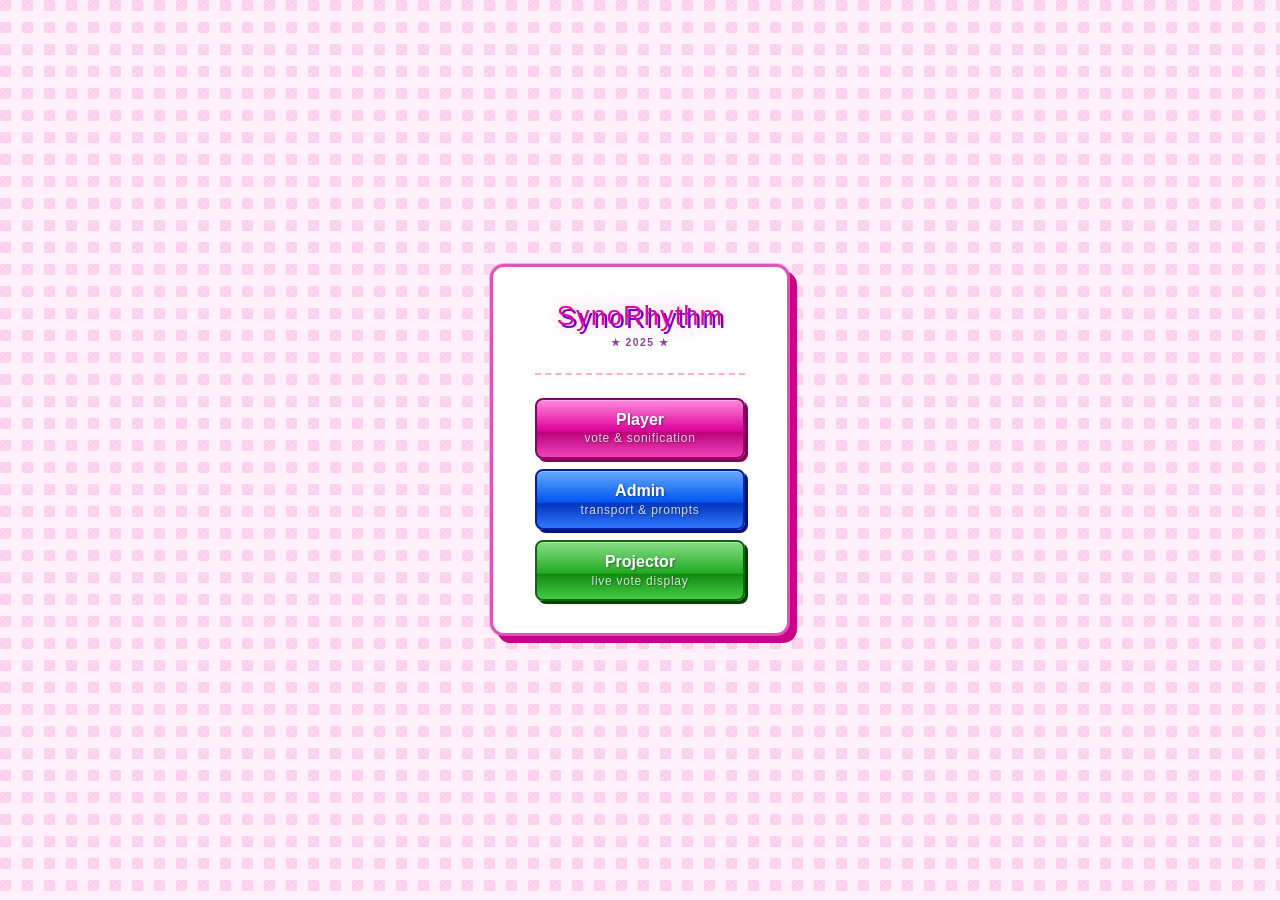
<file: index.html>
<!DOCTYPE html>
<html lang="en">
<head>
  <meta charset="UTF-8">
  <meta name="viewport" content="width=device-width, initial-scale=1.0">
  <title>SynoRhythm</title>
  <link rel="stylesheet" href="style.css">
  <style>
    body {
      align-items:     center;
      justify-content: center;
      min-height:      100vh;
      flex-direction:  row; /* override column so card centres properly */
    }

    .index-card {
      background:    white;
      border:        3px solid #dd55bb;
      border-radius: 14px;
      padding:       2.2rem 2.6rem 2rem;
      box-shadow:    7px 7px 0 #cc0088,
                     0 0 0 1px #ffaadd;
      text-align:    center;
      width:         300px;
    }

    .index-logo {
      font-family:    var(--font-big);
      font-size:      1.7rem;
      color:          var(--pink);
      letter-spacing: 0.04em;
      text-shadow:
        3px 3px 0 var(--purple),
        0 0 20px rgba(224,8,154,0.35);
      line-height: 1;
    }

    .index-sub {
      font-size:      0.65rem;
      font-weight:    bold;
      color:          var(--muted);
      letter-spacing: 0.14em;
      text-transform: uppercase;
      margin-top:     0.4rem;
      margin-bottom:  1.6rem;
    }

    .divider {
      border:        none;
      border-top:    2px dashed #ffaadd;
      margin-bottom: 1.4rem;
    }

    .link-list {
      display:        flex;
      flex-direction: column;
      gap:            0.65rem;
    }

    .link-list a {
      display:        block;
      padding:        0.7rem 1.2rem;
      border-radius:  8px;
      font-weight:    bold;
      font-size:      1rem;
      font-family:    var(--font);
      text-decoration: none;
      transition:     transform 0.08s, box-shadow 0.08s;

      /* Pink default */
      background:   linear-gradient(to bottom, #ff88dd 0%, #dd0099 55%, #bb0077 56%, #ee44bb 100%);
      border:       2px solid #880066;
      color:        white;
      text-shadow:  1px 1px 2px rgba(0,0,0,0.4);
      box-shadow:   3px 3px 0 #880055, inset 0 1px 0 rgba(255,255,255,0.3);
    }
    .link-list a:nth-child(2) {
      background:   linear-gradient(to bottom, #66aaff 0%, #0055ee 55%, #0033bb 56%, #3377ff 100%);
      border-color: #002299;
      box-shadow:   3px 3px 0 #001188, inset 0 1px 0 rgba(255,255,255,0.3);
    }
    .link-list a:nth-child(3) {
      background:   linear-gradient(to bottom, #88dd88 0%, #22aa22 55%, #118811 56%, #44cc44 100%);
      border-color: #116611;
      box-shadow:   3px 3px 0 #004400, inset 0 1px 0 rgba(255,255,255,0.3);
    }
    .link-list a:hover {
      transform:  translateY(-2px);
    }
    .link-list a:active {
      transform:  translate(3px, 3px);
      box-shadow: none !important;
    }

    .link-sub {
      display:        block;
      font-size:      0.75rem;
      font-weight:    normal;
      letter-spacing: 0.06em;
      color:          rgba(255,255,255,0.8);
      margin-top:     0.15rem;
    }
  </style>
</head>
<body>

  <div class="index-card">
    <div class="index-logo">SynoRhythm</div>
    <div class="index-sub">★ 2025 ★</div>
    <hr class="divider">
    <nav class="link-list">
      <a href="player.html" target="_blank" rel="noopener">
        Player
        <span class="link-sub">vote &amp; sonification</span>
      </a>
      <a href="admin.html" target="_blank" rel="noopener">
        Admin
        <span class="link-sub">transport &amp; prompts</span>
      </a>
      <a href="projector.html" target="_blank" rel="noopener">
        Projector
        <span class="link-sub">live vote display</span>
      </a>
    </nav>
  </div>

</body>
</html>
</file>
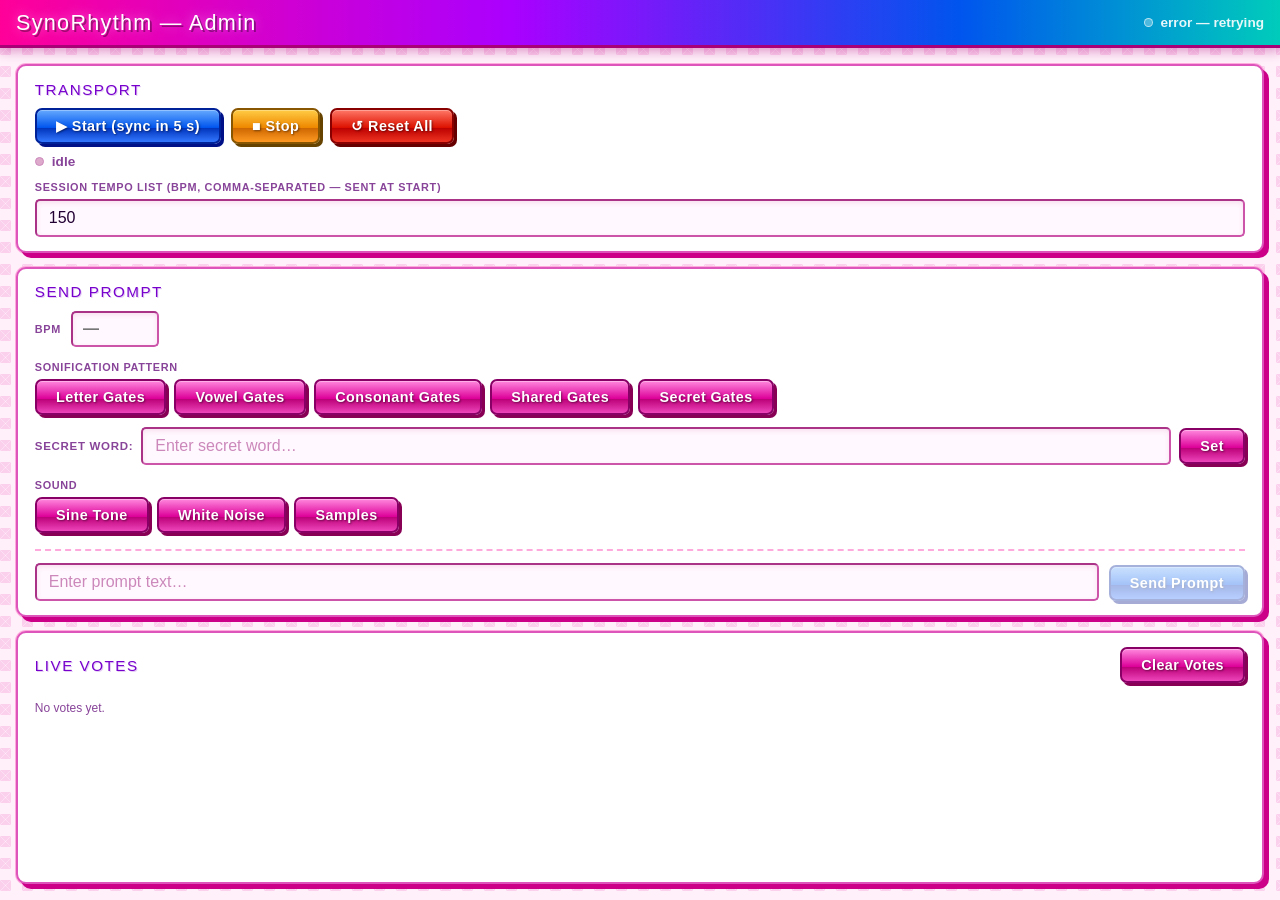
<file: admin.html>
<!DOCTYPE html>
<html lang="en">
<head>
  <meta charset="UTF-8">
  <meta name="viewport" content="width=device-width, initial-scale=1.0">
  <title>Admin — SynoRhythm</title>
  <link rel="stylesheet" href="style.css">
  <style>
    /* ── Admin-specific ───────────────────────────────────── */
    .transport-row {
      display:     flex;
      gap:         0.6rem;
      flex-wrap:   wrap;
      align-items: center;
    }

    .cb-row {
      display:     flex;
      align-items: center;
      gap:         0.5rem;
      margin-top:  0.55rem;
    }
    .cb-row input[type="checkbox"] {
      accent-color: var(--accent);
      cursor:       pointer;
      width:        13px;
      height:       13px;
    }
    .cb-row label {
      font-size:   0.68rem;
      color:       var(--muted);
      cursor:      pointer;
      user-select: none;
    }

    /* ── Vote summary ─────────────────────────────────────── */
    #vote-panel { flex: 1; overflow-y: auto; }

    .vote-header {
      display:         flex;
      justify-content: space-between;
      align-items:     center;
      margin-bottom:   0.6rem;
    }

    .vote-empty {
      color:     var(--muted);
      font-size: 0.75rem;
      padding:   0.5rem 0;
    }

    .total-count {
      font-size:  0.65rem;
      color:      var(--muted);
      margin-top: 0.6rem;
    }
    .total-count span { color: var(--accent); }

    /* ── Sonification pattern buttons ────────────────────────── */
    .pattern-btns {
      display:   flex;
      flex-wrap: wrap;
      gap:       0.5rem;
      margin-bottom: 0.75rem;
    }

    .btn-pattern-active {
      background:   linear-gradient(to bottom, #66dd88 0%, #009933 55%, #007722 56%, #22cc55 100%) !important;
      border-color: #005522 !important;
      box-shadow:   3px 3px 0 #003311, inset 0 1px 0 rgba(255,255,255,0.35) !important;
      color:        white !important;
    }
    .btn-pattern-active:hover:not(:disabled) {
      background: linear-gradient(to bottom, #88ee99 0%, #00aa44 55%, #008833 56%, #33dd66 100%) !important;
      box-shadow: 4px 4px 0 #003311, inset 0 1px 0 rgba(255,255,255,0.35) !important;
    }

    .secret-word-row {
      display:     flex;
      align-items: center;
      gap:         0.5rem;
      margin-top:  0.1rem;
    }
    .secret-word-row label {
      font-size:      0.72rem;
      font-weight:    bold;
      letter-spacing: 0.06em;
      text-transform: uppercase;
      color:          var(--muted);
      white-space:    nowrap;
    }

    /* ── Tempo panel ─────────────────────────────────────────── */
    .tempo-sub-label {
      font-size:      0.68rem;
      font-weight:    bold;
      letter-spacing: 0.06em;
      text-transform: uppercase;
      color:          var(--muted);
      margin-bottom:  0.35rem;
      display:        block;
    }

    .tempo-next-row {
      display:     flex;
      align-items: center;
      gap:         0.65rem;
      margin-top:  0.55rem;
    }

    .bpm-input {
      width:       5.5rem;
      padding:     0.45rem 0.6rem;
      border:      2px solid #cc55aa;
      border-top-color:  #aa3388;
      border-left-color: #aa3388;
      border-radius: 5px;
      background:  #fff8fe;
      font-family: var(--font);
      font-size:   1rem;
      color:       var(--purple);
      font-weight: bold;
      outline:     none;
      box-shadow:  inset 0 2px 5px rgba(200,0,120,0.1);
    }
    .bpm-input:focus {
      border-color: var(--pink);
      box-shadow:   inset 0 2px 5px rgba(200,0,120,0.1),
                    0 0 0 3px rgba(224,8,154,0.22);
    }

    #bpm-ratio-hint {
      font-size:   0.65rem;
      color:       var(--muted);
      font-style:  italic;
      flex-shrink: 0;
    }
  </style>
</head>
<body>

<!-- ── Header ──────────────────────────────────────────────── -->
<div class="page-header">
  <span class="page-title">SynoRhythm — Admin</span>
  <span class="status-line">
    <span class="dot" id="conn-dot"></span>
    <span id="conn-label">connecting…</span>
  </span>
</div>

<!-- ── Body ────────────────────────────────────────────────── -->
<div class="page-body">

  <!-- ── Transport ───────────────────────────────────────── -->
  <div class="panel">
    <span class="panel-label">Transport</span>
    <div class="transport-row">
      <button class="btn-accent" id="start-btn">▶ Start (sync in 5 s)</button>
      <button class="btn-warn"   id="stop-btn">■ Stop</button>
      <button class="btn-danger" id="reset-btn">↺ Reset All</button>
    </div>
    <div class="status-line" style="margin-top: 0.65rem;">
      <span class="dot" id="play-dot"></span>
      <span id="play-label">idle</span>
    </div>
    <div style="margin-top:0.75rem;">
      <span class="tempo-sub-label">Session Tempo List (BPM, comma-separated — sent at start)</span>
      <div class="row">
        <input type="text" class="grow" id="tempo-list-input"
               value="150" placeholder="e.g. 150, 144, 120, 90" autocomplete="off">
      </div>
    </div>
  </div>

  <!-- ── Send Prompt (everything above the button is sent together) ── -->
  <div class="panel">
    <span class="panel-label">Send Prompt</span>

    <div class="tempo-next-row">
      <span class="tempo-sub-label" style="margin:0;white-space:nowrap;">BPM</span>
      <input type="number" id="bpm-input" class="bpm-input"
             min="20" max="400" step="1" placeholder="—">
      <span id="bpm-ratio-hint"></span>
    </div>

    <span class="tempo-sub-label" style="margin-top:0.9rem;">Sonification Pattern</span>
    <div class="pattern-btns">
      <button class="btn-pattern" data-pattern="letter-gates">Letter Gates</button>
      <button class="btn-pattern" data-pattern="vowel-gates">Vowel Gates</button>
      <button class="btn-pattern" data-pattern="consonant-gates">Consonant Gates</button>
      <button class="btn-pattern" data-pattern="shared-gates">Shared Gates</button>
      <button class="btn-pattern" data-pattern="secret-gates">Secret Gates</button>
    </div>
    <div class="secret-word-row">
      <label>Secret Word:</label>
      <input type="text" id="secret-word-input" class="grow"
             placeholder="Enter secret word…" autocomplete="off">
      <button id="set-secret-btn">Set</button>
    </div>

    <span class="tempo-sub-label" style="margin-top:0.9rem;">Sound</span>
    <div class="pattern-btns" style="margin-bottom:0.5rem;">
      <button class="btn-pattern btn-timbre" data-timbre="tone">Sine Tone</button>
      <button class="btn-pattern btn-timbre" data-timbre="noise">White Noise</button>
      <button class="btn-pattern btn-timbre" data-timbre="files">Samples</button>
    </div>
    <div id="sample-picker" style="display:none;">
      <span class="tempo-sub-label">Sample</span>
      <div class="pattern-btns" style="margin-bottom:0;">
        <button class="btn-pattern btn-sample" data-sample="0">1</button>
        <button class="btn-pattern btn-sample" data-sample="1">2</button>
        <button class="btn-pattern btn-sample" data-sample="2">3</button>
        <button class="btn-pattern btn-sample" data-sample="3">4</button>
        <button class="btn-pattern btn-sample" data-sample="4">5</button>
        <button class="btn-pattern btn-sample" data-sample="5">6</button>
      </div>
    </div>

    <div class="row" style="margin-top:1rem; padding-top:0.75rem; border-top:2px dashed #ffaadd;">
      <input type="text" class="grow" id="prompt-input"
             placeholder="Enter prompt text…" autocomplete="off">
      <button class="btn-accent" id="send-prompt-btn" disabled>Send Prompt</button>
    </div>
  </div>

  <!-- ── Live vote summary ────────────────────────────────── -->
  <div class="panel" id="vote-panel">
    <div class="vote-header">
      <span class="panel-label" style="margin:0;">Live Votes</span>
      <button id="clear-votes-btn">Clear Votes</button>
    </div>
    <div id="vote-list">
      <div class="vote-empty">No votes yet.</div>
    </div>
    <div class="total-count" id="total-count" style="display:none;">
      Total responses: <span id="total-num">0</span>
      &nbsp;|&nbsp;
      Unique words: <span id="unique-num">0</span>
    </div>
  </div>

</div>

<!-- ── Script ──────────────────────────────────────────────── -->
<script>
'use strict';

// ── Config ────────────────────────────────────────────────────
const SERVER      = 'https://relay.brianellissound.com';
const NS          = 'karp2025';
const STATE_KEY   = `${NS}-state`;
const VOTES_KEY   = `${NS}-votes`;
const PATTERN_KEY = `${NS}-pattern`;
const POLL_MS     = 1000;

// ── DOM refs ─────────────────────────────────────────────────
const $ = id => document.getElementById(id);
const promptInput     = $('prompt-input');
const sendPromptBtn   = $('send-prompt-btn');
const startBtn        = $('start-btn');
const stopBtn         = $('stop-btn');
const resetBtn        = $('reset-btn');
const clearVotesBtn   = $('clear-votes-btn');
const voteList        = $('vote-list');
const totalCount      = $('total-count');
const totalNum        = $('total-num');
const uniqueNum       = $('unique-num');
const connDot         = $('conn-dot');
const connLabel       = $('conn-label');
const playDot         = $('play-dot');
const playLabel       = $('play-label');
const secretWordInput = $('secret-word-input');
const setSecretBtn    = $('set-secret-btn');
const tempoListInput  = $('tempo-list-input');
const bpmInput        = $('bpm-input');
const bpmRatioHint    = $('bpm-ratio-hint');
const patternBtns     = document.querySelectorAll('.btn-pattern:not(.btn-timbre):not(.btn-sample)');
const timbreBtns      = document.querySelectorAll('.btn-timbre');
const sampleBtns      = document.querySelectorAll('.btn-sample');
const samplePicker    = $('sample-picker');

// ── Pattern + timbre state ────────────────────────────────────
let activePattern     = '';
let activeTimbre      = '';
let activeSampleIndex = null;

// ── Tempo / BPM state ─────────────────────────────────────────
let lastBPM          = 150;
let lastBPMDirection = null; // 'increased' | 'decreased'
let prevPromptText   = '';

// ── Tempo helpers ─────────────────────────────────────────────
function gcd(a, b) {
  a = Math.max(1, Math.abs(Math.round(a)));
  b = Math.max(1, Math.abs(Math.round(b)));
  while (b) { [a, b] = [b, a % b]; }
  return a;
}

function computeAutoTempo(prevLen, currLen, currentBPM, lastDirection) {
  if (!prevLen || !currLen) return currentBPM;
  const g  = gcd(prevLen, currLen);
  const hi = Math.max(prevLen / g, currLen / g);
  const lo = Math.min(prevLen / g, currLen / g);
  const ratio = lastDirection === 'increased' ? lo / hi : hi / lo;
  return Math.max(20, Math.min(400, Math.round(currentBPM * ratio * 10) / 10));
}

// ── Send-button validation ────────────────────────────────────
function isReadyToSend() {
  if (!promptInput.value.trim()) return false;
  const bpm = parseFloat(bpmInput.value);
  if (!bpm || bpm < 20 || bpm > 400) return false;
  if (!activePattern) return false;
  if (!activeTimbre)  return false;
  if (activeTimbre === 'files' && activeSampleIndex === null) return false;
  return true;
}
function refreshSendBtn() {
  sendPromptBtn.disabled = !isReadyToSend();
}

// Auto-compute BPM as admin types a new prompt
promptInput.addEventListener('input', () => {
  if (prevPromptText) {
    const curr = promptInput.value.trim();
    if (curr) {
      const newBPM = computeAutoTempo(prevPromptText.length, curr.length, lastBPM, lastBPMDirection);
      bpmInput.value = newBPM;
      const g = gcd(prevPromptText.length, curr.length);
      const dir = lastBPMDirection === 'increased' ? '↓' : '↑';
      bpmRatioHint.textContent =
        `ratio ${prevPromptText.length/g}:${curr.length/g} ${dir}`;
    }
  }
  refreshSendBtn();
});
bpmInput.addEventListener('input', refreshSendBtn);

// ── Pattern + timbre posting (only called from Send Prompt) ───
function postPattern() {
  return fetch(`${SERVER}/post_message/${PATTERN_KEY}`, {
    method:  'POST',
    headers: { 'Content-Type': 'application/json' },
    body:    JSON.stringify({
      patternName:  activePattern,
      secretWord:   secretWordInput.value.trim(),
      timbreType:   activeTimbre,
      sampleIndex:  activeSampleIndex ?? 0,
      sentAt:       Date.now()
    })
  });
}

patternBtns.forEach(btn => {
  btn.addEventListener('click', () => {
    activePattern = btn.dataset.pattern;
    patternBtns.forEach(b => {
      b.classList.toggle('btn-pattern-active', b.dataset.pattern === activePattern);
    });
    refreshSendBtn();
  });
});

timbreBtns.forEach(btn => {
  btn.addEventListener('click', () => {
    activeTimbre = btn.dataset.timbre;
    timbreBtns.forEach(b => {
      b.classList.toggle('btn-pattern-active', b.dataset.timbre === activeTimbre);
    });
    samplePicker.style.display = activeTimbre === 'files' ? 'block' : 'none';
    refreshSendBtn();
  });
});

sampleBtns.forEach(btn => {
  btn.addEventListener('click', () => {
    activeSampleIndex = +btn.dataset.sample;
    sampleBtns.forEach(b => {
      b.classList.toggle('btn-pattern-active', +b.dataset.sample === activeSampleIndex);
    });
    refreshSendBtn();
  });
});

setSecretBtn.addEventListener('click', () => {
  setSecretBtn.textContent = 'Set ✓';
  setTimeout(() => { setSecretBtn.textContent = 'Set'; }, 1500);
});

// ── Helpers ───────────────────────────────────────────────────
function esc(s) {
  return String(s)
    .replace(/&/g, '&amp;')
    .replace(/</g, '&lt;')
    .replace(/>/g, '&gt;');
}

function parseTempoList() {
  return tempoListInput.value
    .split(',')
    .map(s => parseFloat(s.trim()))
    .filter(n => !isNaN(n) && n > 0);
}

async function postState(state) {
  return fetch(`${SERVER}/post_message/${STATE_KEY}`, {
    method:  'POST',
    headers: { 'Content-Type': 'application/json' },
    body:    JSON.stringify({ ...state, sentAt: Date.now() })
  });
}

async function doClearVotes() {
  return fetch(`${SERVER}/clear_message/${VOTES_KEY}`, { method: 'POST' });
}

// ── Transport ─────────────────────────────────────────────────
startBtn.addEventListener('click', async () => {
  const startAt   = Date.now() + 5000;
  const prompt    = promptInput.value.trim();
  const bpm       = parseFloat(bpmInput.value) || lastBPM;
  const tempoList = parseTempoList();
  if (!tempoList.length) tempoList.push(bpm);

  await postState({ action: 'start', startAt, prompt: prompt || undefined, bpm, tempoList });

  lastBPM = bpm;

  playDot.classList.add('active');
  playLabel.textContent = 'syncing — all clients start in 5 s';
  startBtn.disabled     = true;
  startBtn.textContent  = '▶ Started';
});

stopBtn.addEventListener('click', async () => {
  await postState({ action: 'stop' });
  playDot.classList.remove('active');
  playLabel.textContent = 'stopped';
  startBtn.disabled     = false;
  startBtn.textContent  = '▶ Start (sync in 5 s)';
});

async function doReset() {
  await doClearVotes();
  await fetch(`${SERVER}/clear_message/${STATE_KEY}`, { method: 'POST' });
  await postState({ action: 'reset', prompt: '' });
  playDot.classList.remove('active');
  playLabel.textContent    = 'idle';
  startBtn.disabled        = false;
  startBtn.textContent     = '▶ Start (sync in 5 s)';
  promptInput.value        = '';
  prevPromptText           = '';
  bpmInput.value           = '';
  bpmRatioHint.textContent = '';
  activePattern            = '';
  activeTimbre             = '';
  activeSampleIndex        = null;
  patternBtns.forEach(b => b.classList.remove('btn-pattern-active'));
  timbreBtns.forEach(b  => b.classList.remove('btn-pattern-active'));
  sampleBtns.forEach(b  => b.classList.remove('btn-pattern-active'));
  samplePicker.style.display = 'none';
  renderVotes({});
  refreshSendBtn();
}

// sendBeacon is the only fetch that survives page close
function beaconReset() {
  const body = new Blob(
    [JSON.stringify({ action: 'reset', prompt: '', sentAt: Date.now() })],
    { type: 'application/json' }
  );
  navigator.sendBeacon(`${SERVER}/clear_message/${VOTES_KEY}`);
  navigator.sendBeacon(`${SERVER}/clear_message/${STATE_KEY}`);
  navigator.sendBeacon(`${SERVER}/post_message/${STATE_KEY}`, body);
}

resetBtn.addEventListener('click', async () => {
  if (!confirm('Reset all players, clear votes, and clear prompt?')) return;
  await doReset();
});

sendPromptBtn.addEventListener('click', async () => {
  const prompt = promptInput.value.trim();
  const bpm    = parseFloat(bpmInput.value) || lastBPM;

  await doClearVotes();
  await postState({ action: 'prompt', prompt, bpm });
  await postPattern();

  // Update direction tracking for next auto-compute
  if (bpm > lastBPM)      lastBPMDirection = 'increased';
  else if (bpm < lastBPM) lastBPMDirection = 'decreased';
  prevPromptText = prompt;
  lastBPM        = bpm;
  bpmRatioHint.textContent = '';

  sendPromptBtn.textContent = 'Sent ✓';
  setTimeout(() => { sendPromptBtn.textContent = 'Send Prompt'; }, 1800);
});
promptInput.addEventListener('keydown', e => {
  if (e.key === 'Enter' && !sendPromptBtn.disabled) sendPromptBtn.click();
});

clearVotesBtn.addEventListener('click', async () => {
  if (!confirm('Clear all votes?')) return;
  await doClearVotes();
  renderVotes({});
});

// ── Vote rendering ────────────────────────────────────────────
function renderVotes(data) {
  const counts = {};
  let total = 0;
  for (const pid in data) {
    const w = (data[pid].word || '').trim();
    if (w) { counts[w] = (counts[w] || 0) + 1; total++; }
  }
  const sorted = Object.entries(counts).sort((a, b) => b[1] - a[1]);

  if (!sorted.length) {
    voteList.innerHTML = '<div class="vote-empty">No votes yet.</div>';
    totalCount.style.display = 'none';
    return;
  }

  const maxC = sorted[0][1];
  voteList.innerHTML = sorted.map(([word, count]) => `
    <div class="vote-row">
      <span class="vote-word">${esc(word)}</span>
      <div class="vote-bar-wrap">
        <div class="vote-bar" style="width:${(count / maxC * 100).toFixed(1)}%"></div>
      </div>
      <span class="vote-count">${count}</span>
    </div>
  `).join('');

  totalNum.textContent  = total;
  uniqueNum.textContent = sorted.length;
  totalCount.style.display = 'block';
}

// ── Polling ───────────────────────────────────────────────────
async function pollVotes() {
  try {
    const res  = await fetch(`${SERVER}/get_message/${VOTES_KEY}`);
    const data = await res.json();
    renderVotes(data);
    connDot.classList.add('active');
    connLabel.textContent = 'connected';
  } catch (e) {
    connDot.classList.remove('active');
    connLabel.textContent = 'error — retrying';
  }
}

setInterval(pollVotes, POLL_MS);
pollVotes();

// Auto-reset on open and close
doReset();
window.addEventListener('beforeunload', beaconReset);
</script>
</body>
</html>
</file>
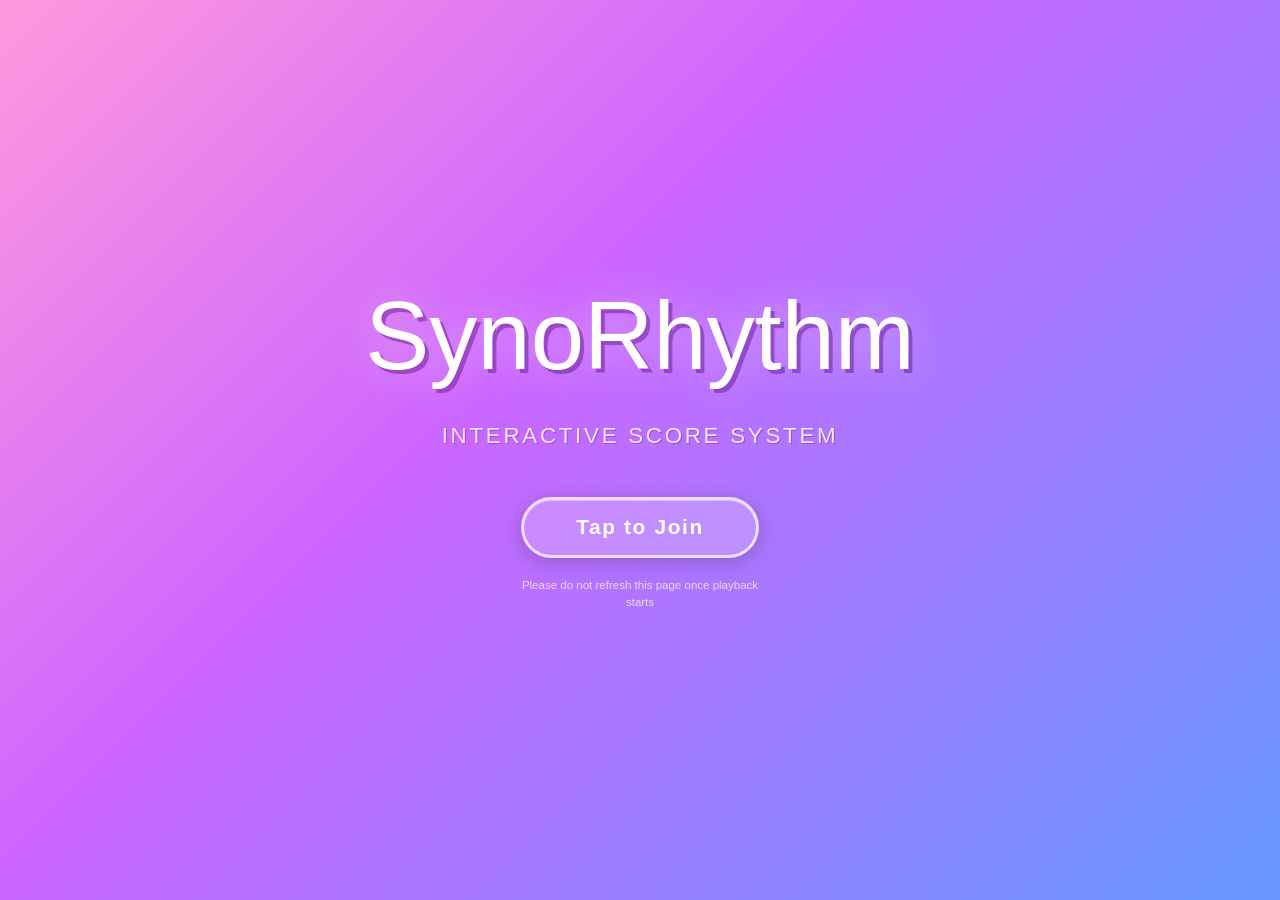
<file: player.html>
<!DOCTYPE html>
<html lang="en">
<head>
  <meta charset="UTF-8">
  <meta name="viewport" content="width=device-width, initial-scale=1.0">
  <title>Player — SynoRhythm</title>
  <link rel="stylesheet" href="style.css">
  <style>
    /* ── Welcome overlay ──────────────────────────────────── */
    #welcome-overlay {
      position:        fixed;
      inset:           0;
      z-index:         999;
      display:         flex;
      flex-direction:  column;
      align-items:     center;
      justify-content: center;
      text-align:      center;
      cursor:          pointer;
      background:      linear-gradient(135deg,
                         #ff99dd 0%, #cc66ff 40%, #6699ff 100%);
      padding:         2rem;
    }

    .wc-title {
      font-family:    var(--font-big);
      font-size:      clamp(3rem, 12vw, 6rem);
      color:          white;
      text-shadow:    4px 4px 0 rgba(80,0,120,0.4),
                      0 0 40px rgba(255,255,255,0.4);
      line-height:    1;
      margin-bottom:  0.4em;
    }

    .wc-sub {
      font-family:    var(--font-big);
      font-size:      clamp(0.9rem, 3vw, 1.4rem);
      color:          rgba(255,255,255,0.85);
      letter-spacing: 0.12em;
      text-transform: uppercase;
      margin-bottom:  3rem;
      text-shadow:    1px 1px 0 rgba(80,0,120,0.3);
    }

    .wc-tap {
      font-family:    var(--font);
      font-size:      clamp(1rem, 3vw, 1.3rem);
      font-weight:    bold;
      color:          white;
      background:     rgba(255,255,255,0.2);
      border:         3px solid rgba(255,255,255,0.7);
      border-radius:  50px;
      padding:        0.75em 2.5em;
      letter-spacing: 0.08em;
      box-shadow:     0 4px 20px rgba(0,0,0,0.2),
                      inset 0 1px 0 rgba(255,255,255,0.4);
      animation:      wc-pulse 1.8s ease-in-out infinite;
    }

    @keyframes wc-pulse {
      0%, 100% { transform: scale(1);    box-shadow: 0 4px 20px rgba(0,0,0,0.2); }
      50%       { transform: scale(1.05); box-shadow: 0 6px 30px rgba(0,0,0,0.3); }
    }

    /* ── Player-specific ──────────────────────────────────── */
    #vote-input {
      font-size: 2rem;
      padding:   0.65rem 0.85rem;
    }

    /* ── Pitch button switch ──────────────────────────────── */
    .pitch-btns {
      display:    flex;
      gap:        0.35rem;
      flex-wrap:  nowrap;
      margin-top: 0.3rem;
    }

    .btn-pitch {
      flex:        1;
      padding:     0.45rem 0.2rem;
      font-family: var(--font-big);
      font-size:   1.1rem;
      letter-spacing: 0;
      min-width:   0;
    }

    .btn-pitch-active {
      background:   linear-gradient(to bottom, #66dd88 0%, #009933 55%, #007722 56%, #22cc55 100%) !important;
      border-color: #005522 !important;
      box-shadow:   3px 3px 0 #003311, inset 0 1px 0 rgba(255,255,255,0.35) !important;
      color:        white !important;
    }

    /* ── Sonification word display ────────────────────────── */
    #word-display-panel {
      display: none;
    }

    .queued-label {
      font-size:   0.78rem;
      font-weight: bold;
      color:       var(--muted);
      margin-top:  0.6rem;
    }
    .queued-label .hl { color: var(--purple); }

    #word-display {
      display:         flex;
      flex-wrap:       wrap;
      gap:             0.3rem;
      padding:         0.5rem 0 0.25rem;
      align-items:     flex-end;
      justify-content: flex-start;
      min-height:      5rem;
    }

    .no-word {
      font-size: 2rem;
      color:     var(--muted);
    }

    .wchar {
      display:        inline-flex;
      flex-direction: column;
      align-items:    center;
      gap:            0.25rem;
      padding:        0.2rem 0.15rem 0.3rem;
      border-radius:  5px;
      transition:     transform 0.05s, background 0.05s, box-shadow 0.05s;
    }

    .wchar-letter {
      font-family: var(--font-big);
      font-size:   2rem;
      line-height: 1;
      transition:  color 0.05s, text-shadow 0.05s;
    }

    .wchar-dot {
      width:         7px;
      height:        7px;
      border-radius: 50%;
      transition:    background 0.05s, box-shadow 0.05s;
    }

    .wchar.is-on .wchar-letter { color: #cc0088; opacity: 0.55; }
    .wchar.is-on .wchar-dot    { background: #cc0088; opacity: 0.4; }

    .wchar.is-off .wchar-letter { color: #cc99bb; opacity: 0.35; }
    .wchar.is-off .wchar-dot    { background: #ddbbcc; opacity: 0.35; }

    .wchar.is-space .wchar-letter { color: transparent; min-width: 0.6em; }
    .wchar.is-space .wchar-dot    { background: #eeddee; opacity: 0.3; }

    .wchar.active {
      transform: scale(1.18) translateY(-3px);
    }
    .wchar.active.is-on {
      background: rgba(224, 8, 154, 0.12);
      box-shadow: 0 0 14px rgba(224,8,154,0.3);
    }
    .wchar.active.is-on .wchar-letter {
      color:       var(--pink);
      opacity:     1;
      text-shadow: 0 0 12px rgba(224,8,154,0.55), 2px 2px 0 var(--purple);
    }
    .wchar.active.is-on .wchar-dot {
      background:  var(--pink);
      opacity:     1;
      box-shadow:  0 0 7px rgba(224,8,154,0.7);
    }
    .wchar.active.is-off {
      background: rgba(119, 0, 204, 0.07);
    }
    .wchar.active.is-off .wchar-letter {
      color:   var(--purple);
      opacity: 0.7;
    }
    .wchar.active.is-off .wchar-dot {
      background: var(--purple);
      opacity:    0.5;
    }
    .wchar.active.is-space {
      background: rgba(119, 0, 204, 0.05);
    }

    /* ── Full-screen prompt overlay ───────────────────────── */
    #prompt-overlay {
      display:         none;
      position:        fixed;
      inset:           0;
      background:      linear-gradient(135deg,
                         rgba(255,180,230,0.97) 0%,
                         rgba(220,160,255,0.97) 50%,
                         rgba(170,200,255,0.97) 100%);
      backdrop-filter: blur(6px);
      z-index:         300;
      flex-direction:  column;
      align-items:     center;
      justify-content: center;
      text-align:      center;
      cursor:          pointer;
    }
    #prompt-overlay.show { display: flex; }

    .ol-eyebrow {
      font-family:    var(--font-big);
      font-size:      0.85rem;
      letter-spacing: 0.3em;
      text-transform: uppercase;
      color:          var(--purple);
      margin-bottom:  1.2rem;
      text-shadow:    2px 2px 0 rgba(119,0,204,0.2);
    }
    .ol-word {
      font-family:    var(--font-big);
      font-size:      clamp(2.5rem, 11vw, 6rem);
      color:          var(--pink);
      letter-spacing: 0.04em;
      word-break:     break-word;
      padding:        0 1rem;
      text-shadow:
        3px 3px 0 var(--purple),
        0 0 30px rgba(224,8,154,0.4);
    }
    .ol-hint {
      margin-top:     2rem;
      font-size:      0.68rem;
      font-weight:    bold;
      letter-spacing: 0.18em;
      text-transform: uppercase;
      color:          var(--muted);
    }

    /* ── Slider extreme labels ───────────────────────────── */
    .slider-extremes {
      display:     flex;
      align-items: center;
      gap:         0.4rem;
      margin-top:  0.3rem;
    }
    .slider-extremes input[type="range"] {
      flex:   1;
      margin: 0;
      width:  auto;
    }
    .extreme-lo, .extreme-hi {
      font-size:      0.6rem;
      font-weight:    bold;
      letter-spacing: 0.05em;
      text-transform: uppercase;
      color:          var(--muted);
      flex-shrink:    0;
    }

    /* ── Pattern name badge ───────────────────────────────── */
    .pattern-badge {
      font-family:    var(--font);
      font-size:      0.68rem;
      font-weight:    bold;
      letter-spacing: 0.04em;
      color:          var(--purple);
      background:     #f0e0ff;
      border:         1.5px solid #cc99ee;
      border-radius:  20px;
      padding:        0.1em 0.6em;
      text-transform: none;
      white-space:    nowrap;
    }

    /* ── Note flash ring ──────────────────────────────────── */
    @keyframes ring-flash {
      0%   { transform: scale(1);   opacity: 1;   }
      100% { transform: scale(2.8); opacity: 0;   }
    }
    .note-ring {
      position:      relative;
      width:         10px;
      height:        10px;
      flex-shrink:   0;
    }
    .note-ring .dot  {
      position:      absolute;
      inset:         0;
      border-radius: 50%;
      background:    var(--muted);
      transition:    background 0.05s;
    }
    .note-ring .ring {
      position:      absolute;
      inset:         0;
      border-radius: 50%;
      background:    var(--accent);
      opacity:       0;
    }
    .note-ring.flash .dot  { background: var(--accent); }
    .note-ring.flash .ring { animation: ring-flash 0.35s ease-out forwards; }

    /* ── No-refresh notice ───────────────────────────────────── */
    .wc-note {
      font-size:   0.72rem;
      color:       rgba(255,255,255,0.72);
      margin-top:  1.2rem;
      max-width:   260px;
      line-height: 1.5;
      text-align:  center;
    }

    .refresh-notice {
      font-size:      0.68rem;
      font-weight:    bold;
      color:          var(--purple);
      background:     #f5e8ff;
      border:         1.5px solid #cc99ee;
      border-radius:  7px;
      padding:        0.35rem 0.75rem;
      text-align:     center;
    }

    /* ── Volume hint ─────────────────────────────────────────── */
    #volume-hint {
      font-size:   0.78rem;
      font-weight: bold;
      color:       var(--purple);
      margin-top:  0.5rem;
      padding:     0.2rem 0;
    }
  </style>
</head>
<body>

<!-- ── Header ──────────────────────────────────────────────── -->
<div class="page-header">
  <span class="page-title">SynoRhythm — Player</span>
  <span class="status-line">
    <span class="dot" id="sync-dot"></span>
    <span id="sync-label">waiting for start</span>
  </span>
</div>

<!-- ── Body ────────────────────────────────────────────────── -->
<div class="page-body">

  <div class="refresh-notice">Please do not refresh this page once playback starts</div>

  <!-- Audio settings -->
  <div class="panel">
    <span class="panel-label">Audio Settings</span>

    <div class="slider-group" style="margin-bottom:0.75rem;">
      <label>Pitch</label>
      <div class="pitch-btns" id="pitch-btns"></div>
    </div>

    <div class="slider-group">
      <label>Decay</label>
      <div class="slider-extremes">
        <span class="extreme-lo">short</span>
        <input type="range" id="decay-slider" min="0" max="1" step="0.001" value="0.453">
        <span class="extreme-hi">long</span>
      </div>
    </div>
  </div>

  <!-- Prompt bar (populated by admin) -->
  <div class="panel" id="prompt-panel" style="display:none;">
    <span class="panel-label">Current Prompt</span>
    <div id="prompt-text" style="font-size:1.4rem; font-weight:bold; color:var(--pink);"></div>
  </div>

  <!-- Vote entry -->
  <div class="panel">
    <span class="panel-label">Your Response — press Enter to send</span>
    <div class="row">
      <input type="text" class="grow" id="vote-input"
             placeholder="type here…" autocomplete="off" spellcheck="false">
      <button class="btn-accent" id="submit-btn">Send →</button>
    </div>
    <div id="volume-hint" style="display:none;"></div>
  </div>

  <!-- Now Playing / sonification display -->
  <div class="panel" id="word-display-panel" style="flex:1;">
    <div style="display:flex;align-items:baseline;justify-content:space-between;margin-bottom:0.65rem;">
      <span class="panel-label" style="margin-bottom:0;">Now Playing</span>
      <span class="pattern-badge" id="pattern-label">Letter Gates</span>
    </div>
    <div id="word-display"><span class="no-word">—</span></div>
    <div class="queued-label" id="queued-label"></div>
  </div>

  <!-- Playback status -->
  <div class="status-line" style="padding: 0.1rem 0;">
    <span class="note-ring" id="note-ring">
      <span class="dot"></span>
      <span class="ring"></span>
    </span>
    <span id="play-label">audio idle</span>
  </div>

</div>

<!-- Welcome / audio-unlock overlay -->
<div id="welcome-overlay">
  <div class="wc-title">SynoRhythm</div>
  <div class="wc-sub">Interactive Score System</div>
  <div class="wc-tap">Tap to Join</div>
  <p class="wc-note">Please do not refresh this page once playback starts</p>
</div>

<!-- Prompt overlay -->
<div id="prompt-overlay">
  <div class="ol-eyebrow">New Prompt</div>
  <div class="ol-word" id="ol-word"></div>
  <div class="ol-hint">tap to dismiss</div>
</div>

<!-- ── Scripts ─────────────────────────────────────────────── -->
<script src="audio-renderers.js"></script>
<script>
'use strict';

// ── Config ────────────────────────────────────────────────────
const SERVER      = 'https://relay.brianellissound.com';
const NS          = 'karp2025';
const STATE_KEY   = `${NS}-state`;
const VOTES_KEY   = `${NS}-votes`;
const PATTERN_KEY = `${NS}-pattern`;
const POLL_MS     = 800;
const LOOKAHEAD   = 0.250;
const TICK_MS     = 50;

// ── Decay constants ───────────────────────────────────────────
const DECAY_LO      = 0.040;
const DECAY_HI      = 1.400;
const DECAY_DEF     = 0.200;
// Slider position [0–1] that corresponds to DECAY_DEF via logScale
const DECAY_DEF_SV  = Math.log(DECAY_DEF / DECAY_LO) / Math.log(DECAY_HI / DECAY_LO);

// ── Player identity ───────────────────────────────────────────
let playerId = sessionStorage.getItem(`${NS}-pid`);
if (!playerId) {
  playerId = 'p-' + Math.random().toString(36).slice(2, 10);
  sessionStorage.setItem(`${NS}-pid`, playerId);
}

// ── Log-scale helper ──────────────────────────────────────────
const logScale = (v, lo, hi) => lo * Math.pow(hi / lo, v);

// ── Pitch setup ───────────────────────────────────────────────
const p0           = 260 + Math.random() * (519 - 260);
const pitchOptions = [0, 1, 2, 3, 4].map(i => p0 * Math.pow(4 / 3, i));
let activePitchIdx = 0;
let currentPitch   = pitchOptions[0];

// ── Audio state ───────────────────────────────────────────────
let audioCtx            = null;
let renderer            = null;
let _fileRenderer       = null; // pre-created at unlock so samples load early
let currentRendererType = 'tone';
let isPlaying           = false;
let audioStartTime      = null;
let scheduledUpTo       = 0;
let tickTimer           = null;
let currentWord         = '';
let pendingWord         = null;
let wordStartNote       = 0;

// ── Variable tempo ────────────────────────────────────────────
// Each segment: { startNote, startTime (AudioContext), noteDur }
// Pushed when tempo changes at a word boundary.
let currentNoteDur      = 0.400;
let pendingNoteDur      = null;
const tempoSegments     = [];

// ── Pending renderer (applied at word boundary) ───────────────
let pendingRendererType = null;

// ── Poll + display state ──────────────────────────────────────
let lastSentAt   = 0;
let lastPrompt   = '';
let currentDecay = DECAY_DEF;

// ── Pattern state (latest broadcast from admin) ───────────────
let currentPatternName = 'letter-gates';
let currentSecretWord  = '';
let currentSampleIndex = 0;
let lastPatternAt      = 0;

// ── Per-word snapshot (frozen at the moment of each submission) ─
let wordPatternName = 'letter-gates';
let wordSecretWord  = '';
let wordSampleIndex = 0;

// ── Vote lockout ──────────────────────────────────────────────
let hasVotedThisPrompt = false;

// ── DOM refs ─────────────────────────────────────────────────
const $ = id => document.getElementById(id);
const pitchBtnsEl      = $('pitch-btns');
const decaySlider      = $('decay-slider');
const patternLabel     = $('pattern-label');
const voteInput        = $('vote-input');
const submitBtn        = $('submit-btn');
const playLabel        = $('play-label');
const noteRing         = $('note-ring');
const syncDot          = $('sync-dot');
const syncLabel        = $('sync-label');
const promptPanel      = $('prompt-panel');
const promptText       = $('prompt-text');
const promptOverlay    = $('prompt-overlay');
const olWord           = $('ol-word');
const wordDisplayPanel = $('word-display-panel');
const wordDisplayEl    = $('word-display');
const queuedLabel      = $('queued-label');
const volumeHint       = $('volume-hint');

// ── Pitch buttons ─────────────────────────────────────────────
function renderPitchBtns() {
  pitchBtnsEl.innerHTML = pitchOptions.map((freq, i) => {
    const active = i === activePitchIdx ? 'btn-pitch-active' : '';
    return `<button class="btn-pitch ${active}" data-idx="${i}">${i + 1}</button>`;
  }).join('');
  pitchBtnsEl.querySelectorAll('.btn-pitch').forEach(btn => {
    btn.addEventListener('click', () => {
      activePitchIdx = +btn.dataset.idx;
      currentPitch   = pitchOptions[activePitchIdx];
      renderPitchBtns();
    });
  });
}
renderPitchBtns();

// ── Decay slider + auto-return ────────────────────────────────
let _decayAnim = null;

function startDecayReturn() {
  if (_decayAnim) cancelAnimationFrame(_decayAnim);
  const sv0      = +decaySlider.value;
  const decay0   = currentDecay;
  const t0       = performance.now();
  const DURATION = 5000;

  function step(now) {
    const p       = Math.min((now - t0) / DURATION, 1);
    currentDecay  = decay0  + (DECAY_DEF    - decay0)  * p;
    decaySlider.value = (sv0 + (DECAY_DEF_SV - sv0) * p).toFixed(4);
    _decayAnim = p < 1 ? requestAnimationFrame(step) : null;
  }
  _decayAnim = requestAnimationFrame(step);
}

function cancelDecayReturn() {
  if (_decayAnim) { cancelAnimationFrame(_decayAnim); _decayAnim = null; }
}

decaySlider.addEventListener('input', () => {
  cancelDecayReturn();
  currentDecay = logScale(+decaySlider.value, DECAY_LO, DECAY_HI);
});
decaySlider.addEventListener('mouseleave', startDecayReturn);
decaySlider.addEventListener('mouseenter', cancelDecayReturn);

// Initialise to default
decaySlider.value = DECAY_DEF_SV.toFixed(4);

// ── Welcome overlay / audio unlock ───────────────────────────
const welcomeOverlay = $('welcome-overlay');
welcomeOverlay.addEventListener('click', () => {
  ensureAudio();
  if (audioCtx.state === 'suspended') audioCtx.resume();
  welcomeOverlay.style.transition = 'opacity 0.4s';
  welcomeOverlay.style.opacity    = '0';
  setTimeout(() => {
    welcomeOverlay.style.display = 'none';
    voteInput.focus();
  }, 400);
});

// ── Audio context init ────────────────────────────────────────
function ensureAudio() {
  if (audioCtx) return;
  audioCtx = new (window.AudioContext || window.webkitAudioContext)();
  renderer = createRenderer(currentRendererType, audioCtx);
  // Pre-create and start loading samples immediately so they're ready
  // if the user switches to Samples timbre later.
  _fileRenderer = new AudioFileRenderer(audioCtx);
}

// ── Tempo helpers ─────────────────────────────────────────────
// Convert an AudioContext time to a global note index, respecting
// all tempo changes recorded in tempoSegments.
function timeToNoteIndex(t) {
  if (!tempoSegments.length) return 0;
  for (let i = tempoSegments.length - 1; i >= 0; i--) {
    const seg = tempoSegments[i];
    if (t >= seg.startTime) {
      return seg.startNote + Math.floor((t - seg.startTime) / seg.noteDur);
    }
  }
  return 0;
}

// ── Scheduler ─────────────────────────────────────────────────
function startScheduler(startAtUTC) {
  ensureAudio();
  if (audioCtx.state === 'suspended') audioCtx.resume();

  const nowUTC   = Date.now();
  audioStartTime = audioCtx.currentTime + (startAtUTC - nowUTC) / 1000;
  scheduledUpTo  = Math.max(audioCtx.currentTime, audioStartTime);
  isPlaying      = true;

  // Anchor the first tempo segment at piece start
  tempoSegments.length = 0;
  tempoSegments.push({ startNote: 0, startTime: audioStartTime, noteDur: currentNoteDur });

  syncDot.classList.add('active');
  const secsTill = (startAtUTC - nowUTC) / 1000;
  syncLabel.textContent = secsTill > 0.5
    ? `starts in ${secsTill.toFixed(1)} s`
    : 'playing';

  clearTimeout(tickTimer);
  tick();
}

function tick() {
  if (!isPlaying) return;

  const now     = audioCtx.currentTime;
  const horizon = now + LOOKAHEAD;

  while (scheduledUpTo < horizon) {
    if (scheduledUpTo >= audioStartTime) {
      const gIdx = timeToNoteIndex(scheduledUpTo);

      // Apply pending word, tempo, and renderer at the note boundary
      if (pendingWord !== null) {
        currentWord   = pendingWord.toUpperCase();
        pendingWord   = null;
        wordStartNote = gIdx;

        // Snapshot the broadcast settings at submission time so this word
        // keeps playing with those settings even if admin changes them later.
        wordPatternName = currentPatternName;
        wordSecretWord  = currentSecretWord;
        wordSampleIndex = currentSampleIndex;

        if (pendingNoteDur !== null) {
          currentNoteDur = pendingNoteDur;
          pendingNoteDur = null;
          // Record new tempo segment so timeToNoteIndex stays coherent
          tempoSegments.push({ startNote: gIdx, startTime: scheduledUpTo, noteDur: currentNoteDur });
        }

        if (pendingRendererType !== null) {
          currentRendererType = pendingRendererType;
          renderer = (pendingRendererType === 'files' && _fileRenderer)
            ? _fileRenderer
            : createRenderer(pendingRendererType, audioCtx);
          pendingRendererType = null;
        }

        // Apply the snapshotted sample index to the file renderer
        if (renderer && typeof renderer.setFileIndex === 'function') {
          renderer.setFileIndex(wordSampleIndex);
        }

        updateWordStatus();
      }

      if (currentWord.length > 0) {
        const charIdx = (gIdx - wordStartNote) % currentWord.length;
        const ch      = currentWord[charIdx];
        const isOn    = computeIsOn(ch, wordPatternName, lastPrompt, wordSecretWord);

        renderer.playNote(isOn, scheduledUpTo, currentNoteDur, currentPitch, currentDecay, ch);

        if (isOn) {
          const delay = Math.max(0, (scheduledUpTo - now) * 1000);
          setTimeout(flashNote, delay);
        }
      }
    }

    scheduledUpTo += currentNoteDur;
  }

  if (audioStartTime !== null && audioCtx.currentTime < audioStartTime) {
    const rem = audioStartTime - audioCtx.currentTime;
    syncLabel.textContent = `starts in ${rem.toFixed(1)} s`;
    playLabel.textContent = `starting in ${rem.toFixed(1)} s…`;
  } else if (isPlaying) {
    syncLabel.textContent = 'playing';
    playLabel.textContent = currentWord ? `playing: ${currentWord}` : 'playing — no word yet';
  }

  updateHighlight();

  tickTimer = setTimeout(tick, TICK_MS);
}

function flashNote() {
  noteRing.classList.remove('flash');
  void noteRing.offsetWidth;
  noteRing.classList.add('flash');
  setTimeout(() => noteRing.classList.remove('flash'), 400);
}

function stopScheduler() {
  isPlaying = false;
  clearTimeout(tickTimer);
  syncDot.classList.remove('active');
  syncLabel.textContent = 'stopped';
  playLabel.textContent = 'stopped';
}

function resetScheduler() {
  stopScheduler();
  unlockVoting();

  currentWord         = '';
  pendingWord         = null;
  audioStartTime      = null;
  scheduledUpTo       = 0;
  wordStartNote       = 0;
  currentNoteDur      = 0.400;
  pendingNoteDur      = null;
  pendingRendererType = null;
  tempoSegments.length = 0;

  wordPatternName = currentPatternName;
  wordSecretWord  = currentSecretWord;
  wordSampleIndex = currentSampleIndex;

  lastPrompt      = '';
  lastSentAt      = 0;
  promptPanel.style.display = 'none';
  promptText.textContent = '';
  voteInput.value        = '';
  promptOverlay.classList.remove('show');
  clearTimeout(_overlayTimer);

  syncDot.classList.remove('active');
  syncLabel.textContent = 'waiting for admin';
  playLabel.textContent = 'audio idle';
  queuedLabel.innerHTML    = '';
  volumeHint.style.display = 'none';
  updateWordStatus();
}

// ── Word display ──────────────────────────────────────────────
function renderWordDisplay(word) {
  if (!word) {
    wordDisplayEl.innerHTML = '<span class="no-word">—</span>';
    wordDisplayPanel.style.display = 'none';
    return;
  }
  wordDisplayPanel.style.display = 'block';
  wordDisplayEl.innerHTML = word.split('').map((ch, i) => {
    const key = ch.toUpperCase();
    let cls;
    if (ch === ' ') {
      cls = 'is-space';
    } else if (computeIsOn(key, wordPatternName, lastPrompt, wordSecretWord)) {
      cls = 'is-on';
    } else {
      cls = 'is-off';
    }
    const display = ch === ' ' ? '&ensp;' : esc(ch.toUpperCase());
    return `<span class="wchar ${cls}" data-idx="${i}">` +
             `<span class="wchar-letter">${display}</span>` +
             `<span class="wchar-dot"></span>` +
           `</span>`;
  }).join('');
}

function updateHighlight() {
  if (!isPlaying || audioStartTime === null || !currentWord) return;
  const now = audioCtx.currentTime;
  if (now < audioStartTime) return;
  const gIdx    = timeToNoteIndex(now);
  const charIdx = (gIdx - wordStartNote) % currentWord.length;
  const chars   = wordDisplayEl.querySelectorAll('.wchar');
  chars.forEach((el, i) => el.classList.toggle('active', i === charIdx));
}

function updateWordStatus() {
  renderWordDisplay(currentWord);
  queuedLabel.innerHTML = pendingWord
    ? `Up next: <span class="hl">${esc(pendingWord.toUpperCase())}</span>`
    : '';
}

// ── Vote lockout ──────────────────────────────────────────────
function lockVoting() {
  hasVotedThisPrompt    = true;
  submitBtn.textContent = 'Update →';
  voteInput.placeholder = 'change your vote…';
}

function unlockVoting() {
  hasVotedThisPrompt       = false;
  submitBtn.textContent    = 'Send →';
  voteInput.placeholder    = 'type here…';
  volumeHint.style.display = 'none';
}

// ── Volume hint ───────────────────────────────────────────────
function countConsonants(str) {
  const vowels = new Set('aeiou');
  let n = 0;
  for (const ch of str.toLowerCase()) {
    if (/[a-z]/.test(ch) && !vowels.has(ch)) n++;
  }
  return n;
}

// ── Vote submission ───────────────────────────────────────────
async function submitVote(raw) {
  const word = raw.trim();
  if (!word) return;

  lockVoting();

  const pct = countConsonants(word) * 10;
  volumeHint.textContent    = `Suggested volume: ${pct}%`;
  volumeHint.style.display  = 'block';

  pendingWord = word;
  updateWordStatus();

  try {
    await fetch(`${SERVER}/post_message/${VOTES_KEY}/${playerId}`, {
      method:  'POST',
      headers: { 'Content-Type': 'application/json' },
      body:    JSON.stringify({ word, ts: Date.now() })
    });
  } catch (e) {
    console.warn('Vote post failed:', e);
  }
}

submitBtn.addEventListener('click', () => {
  const w = voteInput.value;
  if (w.trim()) { submitVote(w); voteInput.value = ''; }
});
voteInput.addEventListener('keydown', e => {
  if (e.key === 'Enter') {
    const w = voteInput.value;
    if (w.trim()) { submitVote(w); voteInput.value = ''; }
  }
});

// ── Prompt overlay ────────────────────────────────────────────
promptOverlay.addEventListener('click', () => {
  promptOverlay.classList.remove('show');
  voteInput.focus();
});

let _overlayTimer = null;
function showNewPrompt(prompt) {
  unlockVoting();
  lastPrompt             = prompt;
  olWord.textContent     = prompt;
  promptText.textContent = prompt;
  promptPanel.style.display = 'block';
  if (currentWord) renderWordDisplay(currentWord);
  promptOverlay.classList.add('show');
  voteInput.value = '';
  clearTimeout(_overlayTimer);
  _overlayTimer = setTimeout(() => {
    promptOverlay.classList.remove('show');
    voteInput.focus();
  }, 15000);
}

// ── Server polling ────────────────────────────────────────────
const STALE_MS = 7_200_000;

async function pollState() {
  try {
    const res   = await fetch(`${SERVER}/get_message/${STATE_KEY}`);
    const state = await res.json();

    if (!state || !state.sentAt) return;
    if (state.sentAt < Date.now() - STALE_MS) return;
    if (state.sentAt <= lastSentAt) return;
    lastSentAt = state.sentAt;

    switch (state.action) {
      case 'start':
        // Apply initial BPM immediately (before startScheduler anchors tempoSegments)
        if (state.bpm) currentNoteDur = 60 / state.bpm;
        startScheduler(state.startAt);
        break;
      case 'stop':
        stopScheduler();
        break;
      case 'reset':
        resetScheduler();
        break;
      case 'prompt':
        // Store BPM as pending; applied when player next submits a word
        if (state.bpm) pendingNoteDur = 60 / state.bpm;
        break;
    }

    if (state.prompt && state.prompt !== lastPrompt) {
      showNewPrompt(state.prompt);
    }
  } catch (_) {}
}

setInterval(pollState, POLL_MS);
pollState();

// ── Pattern polling ───────────────────────────────────────────
const PATTERN_NAMES = {
  'letter-gates':    'Letter Gates',
  'vowel-gates':     'Vowel Gates',
  'consonant-gates': 'Consonant Gates',
  'shared-gates':    'Shared Gates',
  'secret-gates':    'Secret Gates',
};

async function pollPattern() {
  try {
    const res  = await fetch(`${SERVER}/get_message/${PATTERN_KEY}`);
    const data = await res.json();
    if (!data || !data.sentAt) return;
    if (data.sentAt <= lastPatternAt) return;
    lastPatternAt      = data.sentAt;
    currentPatternName = data.patternName || 'letter-gates';
    currentSecretWord  = data.secretWord  || '';
    if (data.timbreType) pendingRendererType = data.timbreType;
    if (typeof data.sampleIndex === 'number') {
      currentSampleIndex = data.sampleIndex;
    }
    patternLabel.textContent = PATTERN_NAMES[currentPatternName] || currentPatternName;
    if (currentWord) renderWordDisplay(currentWord);
  } catch (_) {}
}

setInterval(pollPattern, 1000);
pollPattern();

// ── Utility ───────────────────────────────────────────────────
function esc(s) {
  return String(s)
    .replace(/&/g, '&amp;')
    .replace(/</g, '&lt;')
    .replace(/>/g, '&gt;');
}
</script>
</body>
</html>
</file>
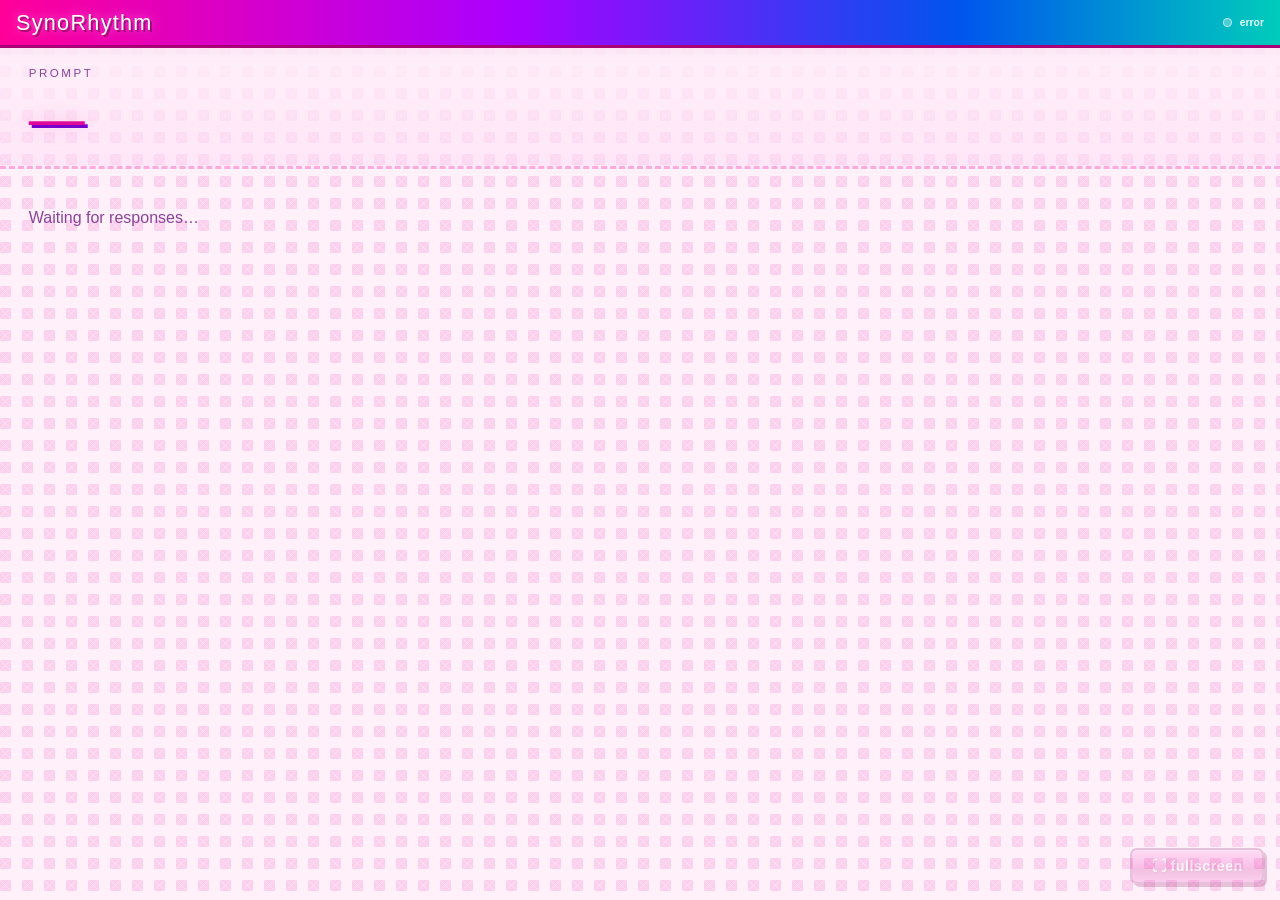
<file: projector.html>
<!DOCTYPE html>
<html lang="en">
<head>
  <meta charset="UTF-8">
  <meta name="viewport" content="width=device-width, initial-scale=1.0">
  <title>Projector — SynoRhythm</title>
  <link rel="stylesheet" href="style.css">
  <style>
    /* ── Projector layout ─────────────────────────────────── */
    html, body { height: 100%; overflow: hidden; }

    body {
      display:        flex;
      flex-direction: column;
      height:         100vh;
    }

    /* ── Title letter bounce ─────────────────────────────────── */
    #title-syno .tl { display: inline-block; }
    @keyframes tl-bounce {
      0%, 100% { transform: translateY(0)    scaleY(1);    }
      28%       { transform: translateY(-8px) scaleY(1.05); }
      58%       { transform: translateY(-2px) scaleY(0.97); }
    }
    #title-syno .tl.bouncing {
      animation: tl-bounce 0.52s cubic-bezier(.36,.07,.19,.97) forwards;
    }

    /* ── Prompt area ──────────────────────────────────────── */
    #proj-prompt-area {
      padding:       1.2rem 1.8rem 0.8rem;
      border-bottom: 3px dashed #ffaadd;
      flex-shrink:   0;
      background:    linear-gradient(to bottom, rgba(255,240,250,0.85), rgba(255,220,245,0.5));
    }

    #proj-eyebrow {
      font-family:    var(--font-big);
      font-size:      0.72rem;
      letter-spacing: 0.22em;
      text-transform: uppercase;
      color:          var(--muted);
      margin-bottom:  0.4rem;
    }

    #proj-prompt {
      font-family: var(--font-big);
      font-size:   clamp(1.8rem, 5.5vw, 3.5rem);
      color:       var(--pink);
      line-height: 1.15;
      min-height:  1.2em;
      word-break:  break-word;
      transition:  opacity 0.4s;
      text-shadow:
        3px 3px 0 var(--purple),
        0 0 20px rgba(224,8,154,0.3);
    }

    /* ── Votes area ───────────────────────────────────────── */
    #proj-votes-area {
      flex:       1;
      overflow-y: auto;
      padding:    1rem 1.8rem 1.5rem;
    }

    .pv-row {
      display:       flex;
      align-items:   center;
      gap:           1rem;
      padding:       0.55rem 0;
      border-bottom: 1px solid var(--border);
    }
    .pv-row:last-child { border-bottom: none; }

    .pv-word {
      flex:          2;          /* 2/3 of available space */
      font-size:     clamp(1.1rem, 3vw, 2rem);
      font-weight:   bold;
      color:         var(--accent);
      overflow:      hidden;
      text-overflow: ellipsis;
      white-space:   nowrap;
      text-shadow:   0 1px 0 rgba(255,255,255,0.7);
    }

    .pv-bar-wrap {
      flex:          1;          /* 1/3 of available space */
      background:    linear-gradient(to bottom, #ffddee, #ffccdd);
      height:        14px;
      border-radius: 7px;
      overflow:      hidden;
      border:        1.5px solid #dd88bb;
      box-shadow:    inset 0 2px 4px rgba(200,0,120,0.15);
    }
    .pv-bar {
      height:        100%;
      background:    linear-gradient(to right, #ff44cc, #aa00ff, #0066ff);
      border-radius: 7px;
      transition:    width 0.55s ease;
      box-shadow:    inset 0 1px 0 rgba(255,255,255,0.4);
    }

    .pv-count {
      flex:        0 0 2.5ch;
      text-align:  right;
      font-size:   clamp(0.9rem, 2.5vw, 1.4rem);
      font-weight: bold;
      color:       var(--purple);
    }

    .pv-empty {
      color:     var(--muted);
      font-size: 1rem;
      padding:   1.5rem 0;
    }

    /* ── Floating controls ────────────────────────────────── */
    #toolbar {
      position:   fixed;
      bottom:     1rem;
      right:      1rem;
      display:    flex;
      gap:        0.4rem;
      opacity:    0.2;
      transition: opacity 0.2s;
      z-index:    50;
    }
    #toolbar:hover { opacity: 1; }

    /* ── "New prompt" flash overlay ───────────────────────── */
    #prompt-flash {
      display:         none;
      position:        fixed;
      inset:           0;
      background:      linear-gradient(135deg,
                         rgba(255,180,230,0.96) 0%,
                         rgba(220,160,255,0.96) 50%,
                         rgba(170,200,255,0.96) 100%);
      backdrop-filter: blur(8px);
      z-index:         100;
      align-items:     center;
      justify-content: center;
      flex-direction:  column;
      text-align:      center;
      animation:       fadeOut 0.5s ease 14.5s forwards;
      pointer-events:  none;
    }
    #prompt-flash.show { display: flex; }
    @keyframes fadeOut {
      to { opacity: 0; display: none; }
    }
    .pf-eyebrow {
      font-family:    var(--font-big);
      font-size:      0.9rem;
      letter-spacing: 0.3em;
      text-transform: uppercase;
      color:          var(--purple);
      margin-bottom:  1rem;
      text-shadow:    2px 2px 0 rgba(119,0,204,0.2);
    }
    .pf-word {
      font-family: var(--font-big);
      font-size:   clamp(3rem, 12vw, 7rem);
      color:       var(--pink);
      text-shadow:
        4px 4px 0 var(--purple),
        0 0 40px rgba(224,8,154,0.5);
    }
  </style>
</head>
<body>

<!-- ── Header ──────────────────────────────────────────────── -->
<div class="page-header">
  <span class="page-title"><span id="title-syno">SynoRhythm</span></span>
  <span class="status-line">
    <span class="dot" id="conn-dot"></span>
    <span id="conn-label" style="font-size:0.65rem;">connecting…</span>
  </span>
</div>

<!-- ── Prompt ──────────────────────────────────────────────── -->
<div id="proj-prompt-area">
  <div id="proj-eyebrow">Prompt</div>
  <div id="proj-prompt">—</div>
</div>

<!-- ── Votes ───────────────────────────────────────────────── -->
<div id="proj-votes-area">
  <div class="pv-empty" id="pv-empty">Waiting for responses…</div>
</div>

<!-- ── Floating toolbar (fades unless hovered) ─────────────── -->
<div id="toolbar">
  <button onclick="toggleFullscreen()">⛶ fullscreen</button>
</div>

<!-- ── New-prompt flash (shown briefly when prompt changes) ─── -->
<div id="prompt-flash">
  <div class="pf-eyebrow">New Prompt</div>
  <div class="pf-word" id="pf-word"></div>
</div>

<!-- ── Script ──────────────────────────────────────────────── -->
<script>
'use strict';

// ── Config ────────────────────────────────────────────────────
const SERVER    = 'https://relay.brianellissound.com';
const NS        = 'karp2025';
const STATE_KEY = `${NS}-state`;
const VOTES_KEY = `${NS}-votes`;
const POLL_MS   = 800;
const STALE_MS  = 7_200_000;

// ── DOM refs ─────────────────────────────────────────────────
const $ = id => document.getElementById(id);
const projPrompt   = $('proj-prompt');
const votesArea    = $('proj-votes-area');
const pvEmpty      = $('pv-empty');
const connDot      = $('conn-dot');
const connLabel    = $('conn-label');
const promptFlash  = $('prompt-flash');
const pfWord       = $('pf-word');

let lastPrompt  = '';
let lastSentAt  = 0;

// ── Utility ───────────────────────────────────────────────────
function esc(s) {
  return String(s)
    .replace(/&/g, '&amp;')
    .replace(/</g, '&lt;')
    .replace(/>/g, '&gt;');
}

// ── Prompt flash ──────────────────────────────────────────────
function flashPrompt(prompt) {
  pfWord.textContent = prompt;
  promptFlash.classList.remove('show');
  void promptFlash.offsetWidth; // restart animation
  promptFlash.classList.add('show');
  setTimeout(() => promptFlash.classList.remove('show'), 15500);
}

// ── Vote rendering ────────────────────────────────────────────
function renderVotes(data) {
  const counts = {};
  for (const pid in data) {
    const w = (data[pid].word || '').trim();
    if (w) counts[w] = (counts[w] || 0) + 1;
  }
  const sorted = Object.entries(counts).sort((a, b) => b[1] - a[1]);

  if (!sorted.length) {
    // Keep pv-empty visible; remove any previously rendered rows
    const rows = votesArea.querySelectorAll('.pv-row');
    rows.forEach(r => r.remove());
    pvEmpty.style.display = 'block';
    return;
  }

  pvEmpty.style.display = 'none';
  const maxC = sorted[0][1];

  // Build a map of existing rows so we can update in-place (smooth bar transition)
  const existing = {};
  votesArea.querySelectorAll('.pv-row').forEach(row => {
    existing[row.dataset.word] = row;
  });

  // Reorder / create rows
  sorted.forEach(([word, count]) => {
    let row = existing[word];
    if (!row) {
      row = document.createElement('div');
      row.className = 'pv-row';
      row.dataset.word = word;
      row.innerHTML = `
        <div class="pv-word">${esc(word)}</div>
        <div class="pv-bar-wrap"><div class="pv-bar"></div></div>
        <div class="pv-count"></div>
      `;
    }
    row.querySelector('.pv-bar').style.width   = (count / maxC * 100).toFixed(1) + '%';
    row.querySelector('.pv-count').textContent = count;
    votesArea.appendChild(row); // re-appending keeps sort order
    delete existing[word];
  });

  // Remove words that no longer exist
  for (const oldWord in existing) existing[oldWord].remove();
}

// ── Main poll ─────────────────────────────────────────────────
async function poll() {
  try {
    const [stRes, vtRes] = await Promise.all([
      fetch(`${SERVER}/get_message/${STATE_KEY}`),
      fetch(`${SERVER}/get_message/${VOTES_KEY}`)
    ]);
    const state = await stRes.json();
    const votes = await vtRes.json();

    connDot.classList.add('active');
    connLabel.textContent = 'live';

    // Handle state changes (only if recent and not already processed)
    if (state && state.sentAt && state.sentAt >= Date.now() - STALE_MS) {
      if (state.sentAt > lastSentAt) {
        lastSentAt = state.sentAt;

        if (state.action === 'reset') {
          // Wipe everything back to waiting state
          lastPrompt             = '';
          projPrompt.textContent = '—';
          pvEmpty.textContent    = 'Waiting for responses…';
          pvEmpty.style.display  = 'block';
          votesArea.querySelectorAll('.pv-row').forEach(r => r.remove());
        }
      }

      if (state.prompt && state.prompt !== lastPrompt) {
        lastPrompt             = state.prompt;
        projPrompt.textContent = state.prompt;
        flashPrompt(state.prompt);
      }
    }

    renderVotes(votes || {});
  } catch (e) {
    connDot.classList.remove('active');
    connLabel.textContent = 'error';
  }
}

setInterval(poll, POLL_MS);
poll();

// ── Title wave bounce ─────────────────────────────────────────
(function () {
  const wrapper = document.getElementById('title-syno');
  const letters = [...wrapper.textContent].map(ch => {
    const s = document.createElement('span');
    s.className = 'tl';
    s.textContent = ch;
    return s;
  });
  wrapper.textContent = '';
  letters.forEach(s => wrapper.appendChild(s));

  function wave() {
    letters.forEach((s, i) => {
      setTimeout(() => {
        s.classList.add('bouncing');
        s.addEventListener('animationend', () => s.classList.remove('bouncing'), { once: true });
      }, i * 65);
    });
    setTimeout(wave, 5000 + Math.random() * 8000);
  }
  setTimeout(wave, 2000 + Math.random() * 3000);
})();

// ── Fullscreen ────────────────────────────────────────────────
function toggleFullscreen() {
  if (!document.fullscreenElement) {
    document.documentElement.requestFullscreen().catch(() => {});
  } else {
    document.exitFullscreen().catch(() => {});
  }
}
</script>
</body>
</html>
</file>
<file: style.css>
/* ============================================================
   Karp 2025 — Y2K Fun / Quirky Light Mode
   Neopets × Newgrounds × Myspace energy
   ============================================================ */

*, *::before, *::after { box-sizing: border-box; margin: 0; padding: 0; }

:root {
  --bg:       #fff0fa;
  --surface:  #ffffff;
  --text:     #220033;
  --muted:    #884499;
  --pink:     #e0089a;
  --purple:   #7700cc;
  --blue:     #0055ee;
  --green:    #00bb44;
  --danger:   #ee1100;
  --warn:     #ee8800;
  --font:     Tahoma, Geneva, Verdana, Arial, sans-serif;
  --font-big: Impact, 'Arial Black', 'Arial Bold', Arial, sans-serif;

  /* Re-alias to shared class names used in HTML */
  --accent:       var(--pink);
  --accent-light: #ff55cc;
  --border:       #dd88cc;
  --border-light: #ffccee;
}

/* ── Base ──────────────────────────────────────────────────── */
html, body {
  min-height:  100vh;
  font-family: var(--font);
  font-size:   16px;
  color:       var(--text);
}

body {
  display:               flex;
  flex-direction:        column;
  /* Diamond argyle tile — the quintessential Y2K background */
  background-color: #fff0fa;
  background-image:
    linear-gradient(135deg, rgba(224,8,154,0.07) 25%, transparent 25%),
    linear-gradient(225deg, rgba(224,8,154,0.07) 25%, transparent 25%),
    linear-gradient(315deg, rgba(224,8,154,0.07) 25%, transparent 25%),
    linear-gradient(45deg,  rgba(224,8,154,0.07) 25%, transparent 25%);
  background-size:     22px 22px;
  background-position: 0 0, 11px 0, 11px -11px, 0 11px;
}

/* ── Page header — hot rainbow gradient bar ────────────────── */
.page-header {
  background:    linear-gradient(90deg, #ff0099 0%, #aa00ff 40%, #0055ee 75%, #00ccbb 100%);
  padding:       0.6rem 1rem;
  border-bottom: 3px solid #aa0077;
  box-shadow:    0 4px 10px rgba(170, 0, 120, 0.35);
  display:       flex;
  align-items:   center;
  justify-content: space-between;
  flex-shrink:   0;
}

.page-title {
  font-family:    var(--font-big);
  font-size:      1.35rem;
  color:          white;
  letter-spacing: 0.06em;
  text-shadow:
    2px 2px 0 rgba(0,0,0,0.35),
    0 0 12px rgba(255,200,255,0.6);
}

/* ── Page body ─────────────────────────────────────────────── */
.page-body {
  padding:        1rem;
  flex:           1;
  display:        flex;
  flex-direction: column;
  gap:            0.85rem;
  overflow-y:     auto;
}

/* ── Panels — chunky card with offset shadow ───────────────── */
.panel {
  background:    white;
  border:        2.5px solid #dd55bb;
  border-radius: 10px;
  padding:       0.9rem 1.05rem;
  box-shadow:    5px 5px 0 #cc0088,
                 0 0 0 1px #ffaadd;
  position: relative;
}

.panel-label {
  display:        block;
  font-family:    var(--font-big);
  font-size:      0.95rem;
  letter-spacing: 0.1em;
  text-transform: uppercase;
  color:          var(--purple);
  margin-bottom:  0.65rem;
  text-shadow:    1px 1px 0 rgba(119,0,204,0.2);
}

/* ── Text inputs ───────────────────────────────────────────── */
input[type="text"] {
  width:         100%;
  background:    #fff8fe;
  border:        2px solid #cc55aa;
  border-top-color:  #aa3388;
  border-left-color: #aa3388;
  color:         var(--text);
  font-family:   var(--font);
  font-size:     1rem;
  padding:       0.5rem 0.75rem;
  border-radius: 5px;
  outline:       none;
  box-shadow:    inset 0 2px 5px rgba(200,0,120,0.1);
  transition:    border-color 0.15s, box-shadow 0.15s;
}
input[type="text"]:focus {
  border-color: var(--pink);
  box-shadow:   inset 0 2px 5px rgba(200,0,120,0.1),
                0 0 0 3px rgba(224,8,154,0.22);
}
input[type="text"]::placeholder { color: #cc88bb; }

/* ── Range sliders ─────────────────────────────────────────── */
input[type="range"] {
  width:        100%;
  accent-color: var(--pink);
  cursor:       pointer;
  display:      block;
  margin:       0.3rem 0 0;
}

/* ── Selects ───────────────────────────────────────────────── */
select {
  width:         100%;
  background:    linear-gradient(to bottom, #fff0fa, #ffd8f0);
  border:        2px solid #cc55aa;
  color:         var(--text);
  font-family:   var(--font);
  font-size:     0.95rem;
  padding:       0.45rem 0.65rem;
  border-radius: 5px;
  outline:       none;
  cursor:        pointer;
  box-shadow:    0 2px 4px rgba(200,0,120,0.1);
}

/* ── Checkboxes ────────────────────────────────────────────── */
input[type="checkbox"] {
  accent-color: var(--pink);
  cursor:       pointer;
  width:        13px;
  height:       13px;
}

/* ── Buttons — chunky beveled 3D Y2K style ─────────────────── */
button {
  font-family:    var(--font);
  font-size:      0.9rem;
  font-weight:    bold;
  letter-spacing: 0.03em;
  padding:        0.5rem 1.2rem;
  border-radius:  7px;
  cursor:         pointer;
  white-space:    nowrap;
  transition:     transform 0.08s, box-shadow 0.08s;

  /* Default: pink */
  background:   linear-gradient(to bottom, #ff88dd 0%, #dd0099 55%, #bb0077 56%, #ee44bb 100%);
  border:       2px solid #880066;
  color:        white;
  text-shadow:  1px 1px 2px rgba(0,0,0,0.45);
  box-shadow:   3px 3px 0 #880055,
                inset 0 1px 0 rgba(255,255,255,0.35);
}
button:hover:not(:disabled) {
  background: linear-gradient(to bottom, #ffaaee 0%, #ee11aa 55%, #cc0088 56%, #ff55cc 100%);
  transform:  translateY(-1px);
  box-shadow: 4px 4px 0 #880055, inset 0 1px 0 rgba(255,255,255,0.35);
}
button:active:not(:disabled) {
  transform:  translate(3px, 3px);
  box-shadow: none;
}
button:disabled { opacity: 0.35; cursor: not-allowed; }

/* Accent = electric blue */
button.btn-accent {
  background: linear-gradient(to bottom, #66aaff 0%, #0055ee 55%, #0033bb 56%, #3377ff 100%);
  border-color: #002299;
  box-shadow:   3px 3px 0 #001188, inset 0 1px 0 rgba(255,255,255,0.3);
}
button.btn-accent:hover:not(:disabled) {
  background: linear-gradient(to bottom, #88bbff 0%, #1166ff 55%, #0044cc 56%, #4488ff 100%);
  box-shadow: 4px 4px 0 #001188, inset 0 1px 0 rgba(255,255,255,0.3);
}

/* Danger = red */
button.btn-danger {
  background: linear-gradient(to bottom, #ff7766 0%, #dd1100 55%, #bb0000 56%, #ee3322 100%);
  border-color: #880000;
  box-shadow:   3px 3px 0 #660000, inset 0 1px 0 rgba(255,255,255,0.3);
}
button.btn-danger:hover:not(:disabled) {
  background: linear-gradient(to bottom, #ff9988 0%, #ee2211 55%, #cc0000 56%, #ff4433 100%);
  box-shadow: 4px 4px 0 #660000, inset 0 1px 0 rgba(255,255,255,0.3);
}

/* Warn = orange */
button.btn-warn {
  background: linear-gradient(to bottom, #ffcc44 0%, #ee8800 55%, #cc6600 56%, #ff9922 100%);
  border-color: #885500;
  box-shadow:   3px 3px 0 #664400, inset 0 1px 0 rgba(255,255,255,0.3);
}
button.btn-warn:hover:not(:disabled) {
  background: linear-gradient(to bottom, #ffdd66 0%, #ff9911 55%, #dd7700 56%, #ffaa33 100%);
  box-shadow: 4px 4px 0 #664400, inset 0 1px 0 rgba(255,255,255,0.3);
}

/* ── Layout helpers ────────────────────────────────────────── */
.row          { display: flex; gap: 0.6rem; align-items: flex-end; }
.row .grow    { flex: 1; min-width: 0; }
.grid-2       { display: grid; grid-template-columns: 1fr 1fr;     gap: 0.75rem; }
.grid-3       { display: grid; grid-template-columns: 1fr 1fr 1fr; gap: 0.75rem; }

/* ── Slider label groups ───────────────────────────────────── */
.slider-group label {
  display:         flex;
  justify-content: space-between;
  font-size:       0.78rem;
  font-weight:     bold;
  letter-spacing:  0.06em;
  text-transform:  uppercase;
  color:           var(--muted);
}
.slider-group label .val {
  color:          var(--purple);
  font-size:      0.85rem;
  letter-spacing: 0;
  font-weight:    bold;
}

/* ── Status line ───────────────────────────────────────────── */
/* On rainbow header */
.page-header .status-line {
  color:       rgba(255,255,255,0.9);
  font-size:   0.85rem;
  font-weight: bold;
}
.page-header .status-line .dot {
  background: rgba(255,255,255,0.3);
  border: 1.5px solid rgba(255,255,255,0.6);
}
.page-header .status-line .dot.active {
  background:  #aaffaa;
  border-color: #00dd44;
  box-shadow:  0 0 7px #00ff55, 0 0 14px #00ff55;
}

/* Elsewhere */
.status-line {
  display:     flex;
  align-items: center;
  gap:         0.5rem;
  font-size:   0.85rem;
  color:       var(--muted);
  font-weight: bold;
}
.status-line .dot {
  width:         9px;
  height:        9px;
  border-radius: 50%;
  background:    #ddaacc;
  border:        1.5px solid #cc88bb;
  flex-shrink:   0;
  transition:    all 0.15s;
}
.status-line .dot.active {
  background:  var(--green);
  border-color: #009933;
  box-shadow:  0 0 6px #00ff55, 0 0 12px rgba(0,255,80,0.4);
}
.status-line .val { color: var(--purple); }

/* ── Vote bar rows ─────────────────────────────────────────── */
.vote-row {
  display:       flex;
  align-items:   center;
  gap:           0.75rem;
  padding:       0.42rem 0;
  border-bottom: 1.5px dashed #ffaadd;
}
.vote-row:last-child { border-bottom: none; }

.vote-word {
  flex:          0 0 auto;
  min-width:     90px;
  max-width:     220px;
  overflow:      hidden;
  text-overflow: ellipsis;
  white-space:   nowrap;
  color:         var(--purple);
  font-size:     1rem;
  font-weight:   bold;
  text-shadow:   1px 1px 0 rgba(119,0,204,0.2);
}

.vote-bar-wrap {
  flex:          1;
  background:    linear-gradient(to bottom, #ffddee, #ffccdd);
  height:        12px;
  border-radius: 6px;
  overflow:      hidden;
  border:        1.5px solid #dd88bb;
  box-shadow:    inset 0 2px 4px rgba(200,0,120,0.15), 2px 2px 0 #cc66aa;
}
.vote-bar {
  height:        100%;
  background:    linear-gradient(to right, #ff44cc, #aa00ff, #0066ff);
  border-radius: 6px;
  transition:    width 0.5s ease;
  box-shadow:    inset 0 1px 0 rgba(255,255,255,0.45);
}
.vote-count {
  flex:        0 0 2.5ch;
  text-align:  right;
  color:       var(--purple);
  font-size:   0.95rem;
  font-weight: bold;
}
</file>
